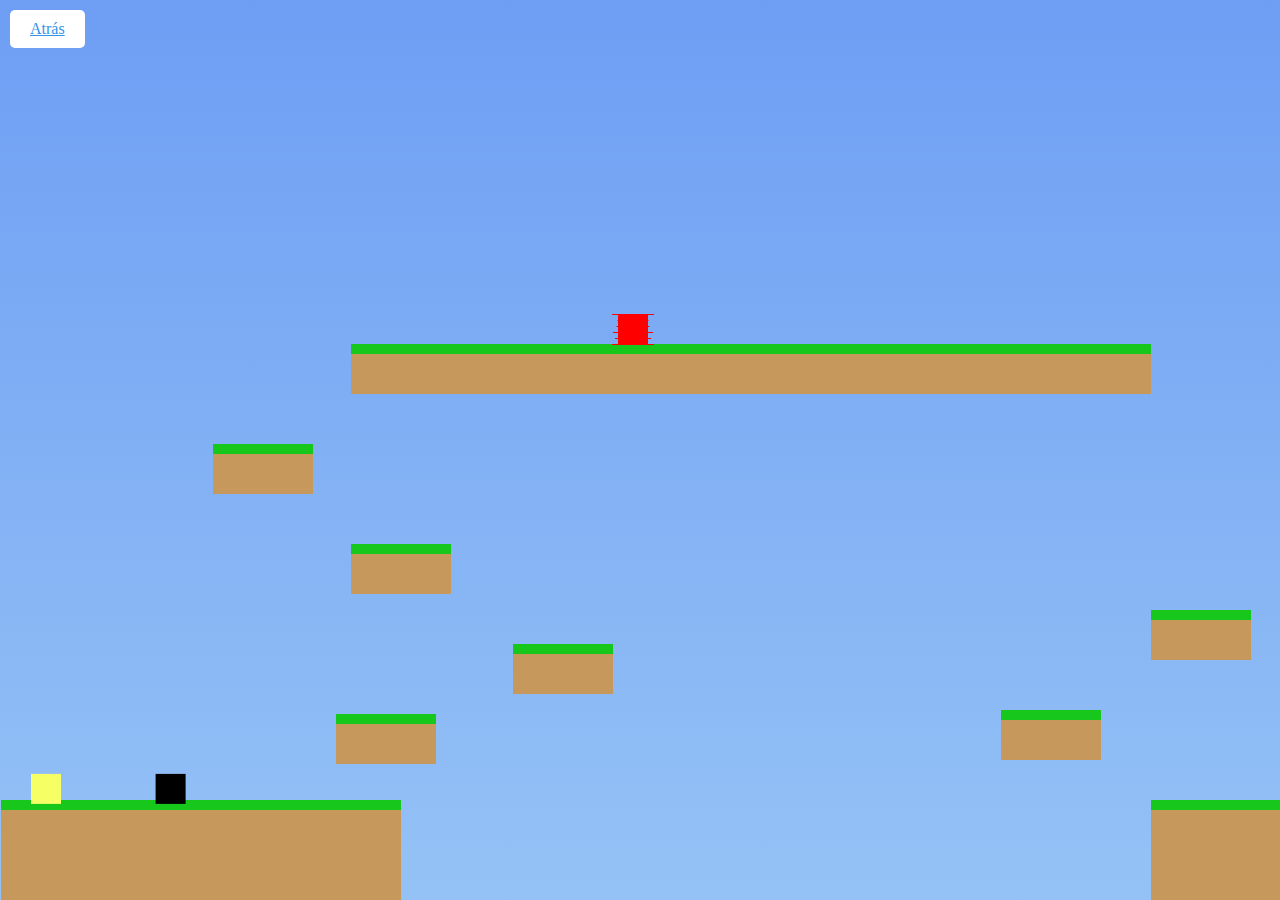
<file: index.html>
<!DOCTYPE html>
<html lang="en">

<style>
    .back-button {
      position: absolute;
      top: 10px;
      left: 10px;
      padding: 10px 20px;
      font-size: 1em;
      background-color: #fff;
      color: #3494e6;
      border: none;
      border-radius: 5px;
      cursor: pointer;
      transition: background-color 0.3s, color 0.3s;
    }

    .back-button:hover {
      background-color: #ec6ead;
      color: #fff;
    }
  </style>

<head>
    <meta charset="UTF-8">
    <title>Nivel 2</title>
    <meta name="viewport" content="width=device-width, initial-scale=1.0"/>
    <link rel="stylesheet" href="css/style.css">
</head>
<body onload="startGame()">

<h1 id="tittle"></h1>
<h3 id="newGame">Jugar de nuevo</h3>

<div id="btnLeft"></div>
<div id="btnRight"></div>
<div id="btnUp"></div>
<div id="btnFire"></div>
<script src="js/main.js"></script>
</body>
<a href="niveles.html" class="back-button">Atrás</a>

</html>
</file>
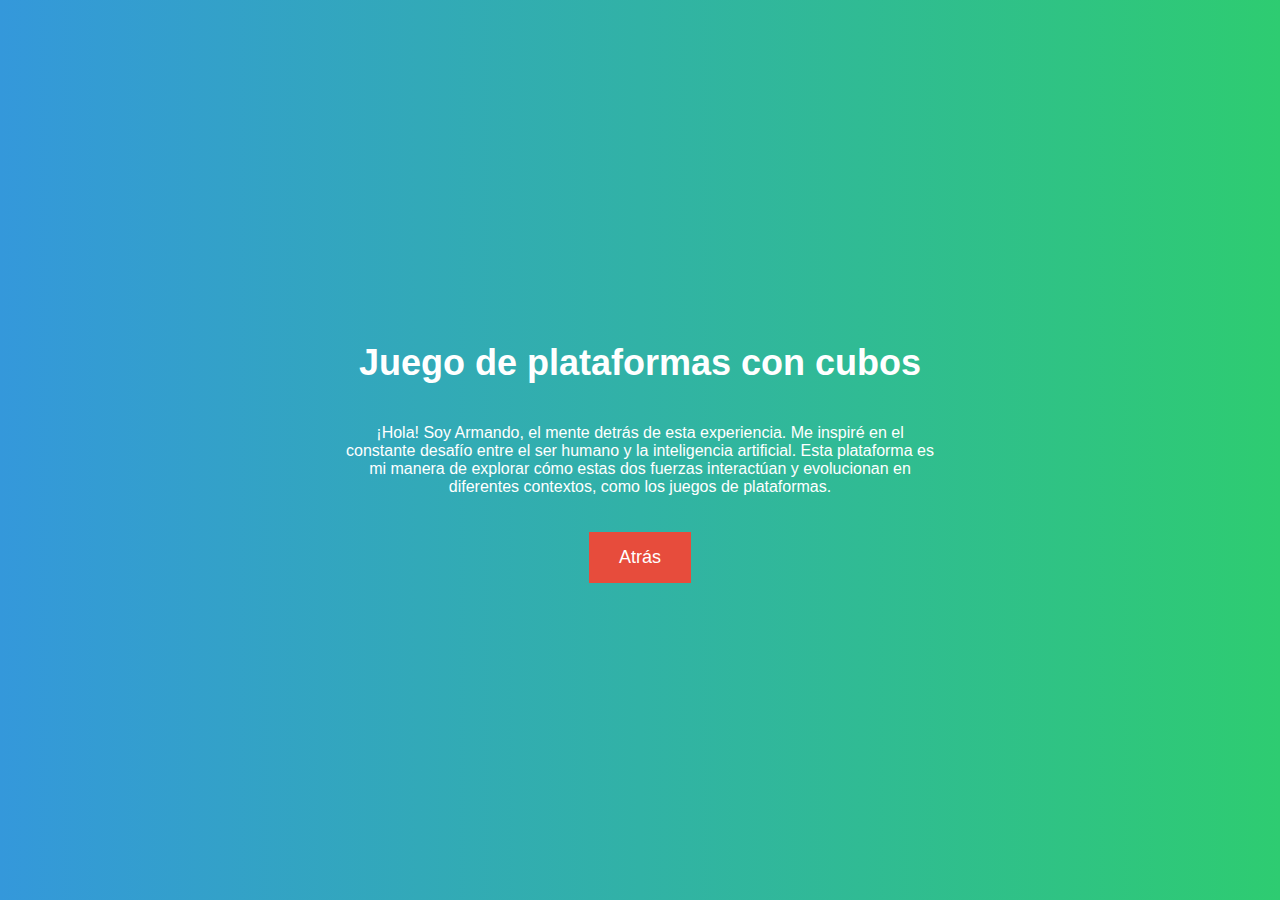
<file: creeditos.html>
<!DOCTYPE html>
<html lang="es">
<head>
    <meta charset="UTF-8">
    <meta name="viewport" content="width=device-width, initial-scale=1.0">
    <title>Creador e Inspiración</title>
    <style>
        body {
            margin: 0;
            padding: 0;
            height: 100vh;
            background: linear-gradient(to right, #3498db, #2ecc71); /* Fondo de degradado */
            display: flex;
            flex-direction: column;
            align-items: center;
            justify-content: center;
            color: #fff; /* Color del texto */
            font-family: 'Arial', sans-serif;
        }

        #creator-info {
            text-align: center;
            max-width: 600px;
            margin: auto;
            display: flex;
            flex-direction: column;
            align-items: center;
            justify-content: center;
        }

        #creator-info h1 {
            font-size: 36px; /* Tamaño de letra más grande */
        }

        #back-button {
            padding: 15px 30px;
            font-size: 18px;
            background-color: #e74c3c;
            color: #fff;
            text-decoration: none;
            border: none;
            cursor: pointer;
            margin-top: 20px; /* Espaciado superior para separar del contenido anterior */
        }
    </style>
</head>
<body>
    <div id="creator-info">
        <h1>Juego de plataformas con cubos </h1>
        <p>
            ¡Hola! Soy Armando, el mente detrás de esta experiencia. Me inspiré en el constante desafío entre el ser humano y la inteligencia artificial. Esta plataforma es mi manera de explorar cómo estas dos fuerzas interactúan y evolucionan en diferentes contextos, como los juegos de plataformas.
        </p>
        <a href="inicio.html" id="back-button">Atrás</a>
    </div>
</body>
</html>
</file>
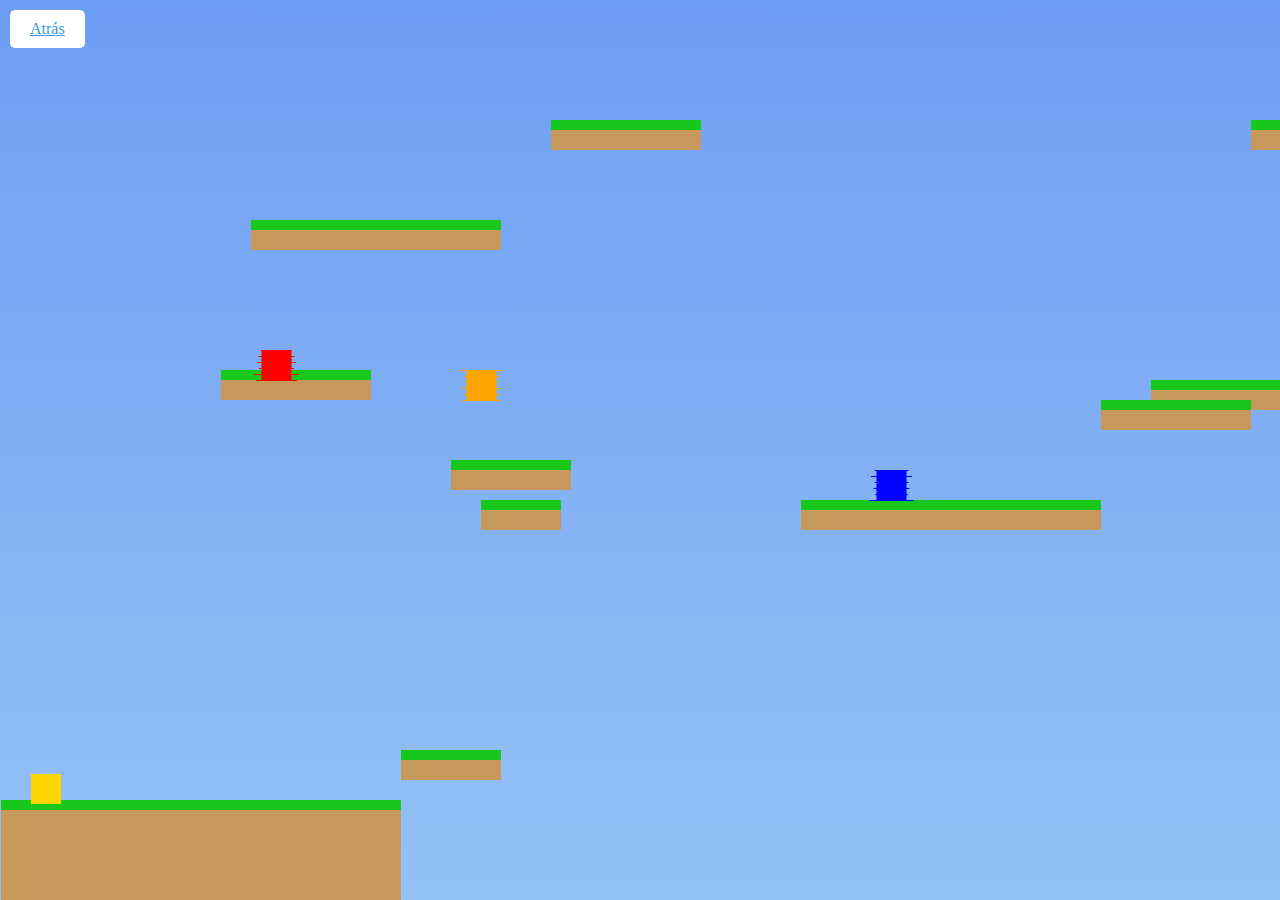
<file: index1.html>
<!DOCTYPE html>
<html lang="en">

<style>
    .back-button {
      position: absolute;
      top: 10px;
      left: 10px;
      padding: 10px 20px;
      font-size: 1em;
      background-color: #fff;
      color: #3494e6;
      border: none;
      border-radius: 5px;
      cursor: pointer;
      transition: background-color 0.3s, color 0.3s;
    }

    .back-button:hover {
      background-color: #ec6ead;
      color: #fff;
    }
  </style>

<head>
    <meta charset="UTF-8">
    <title>Nivel 3</title>
    <meta name="viewport" content="width=device-width, initial-scale=1.0"/>
    <link rel="stylesheet" href="css/style.css">
</head>
<body onload="startGame()">

<h1 id="tittle"></h1>
<h3 id="newGame">Jugar de nuevo</h3>

<div id="btnLeft"></div>
<div id="btnRight"></div>
<div id="btnUp"></div>
<div id="btnFire"></div>
<script src="js/main1.js"></script>
</body>
<a href="niveles.html" class="back-button">Atrás</a>

</html>
</file>
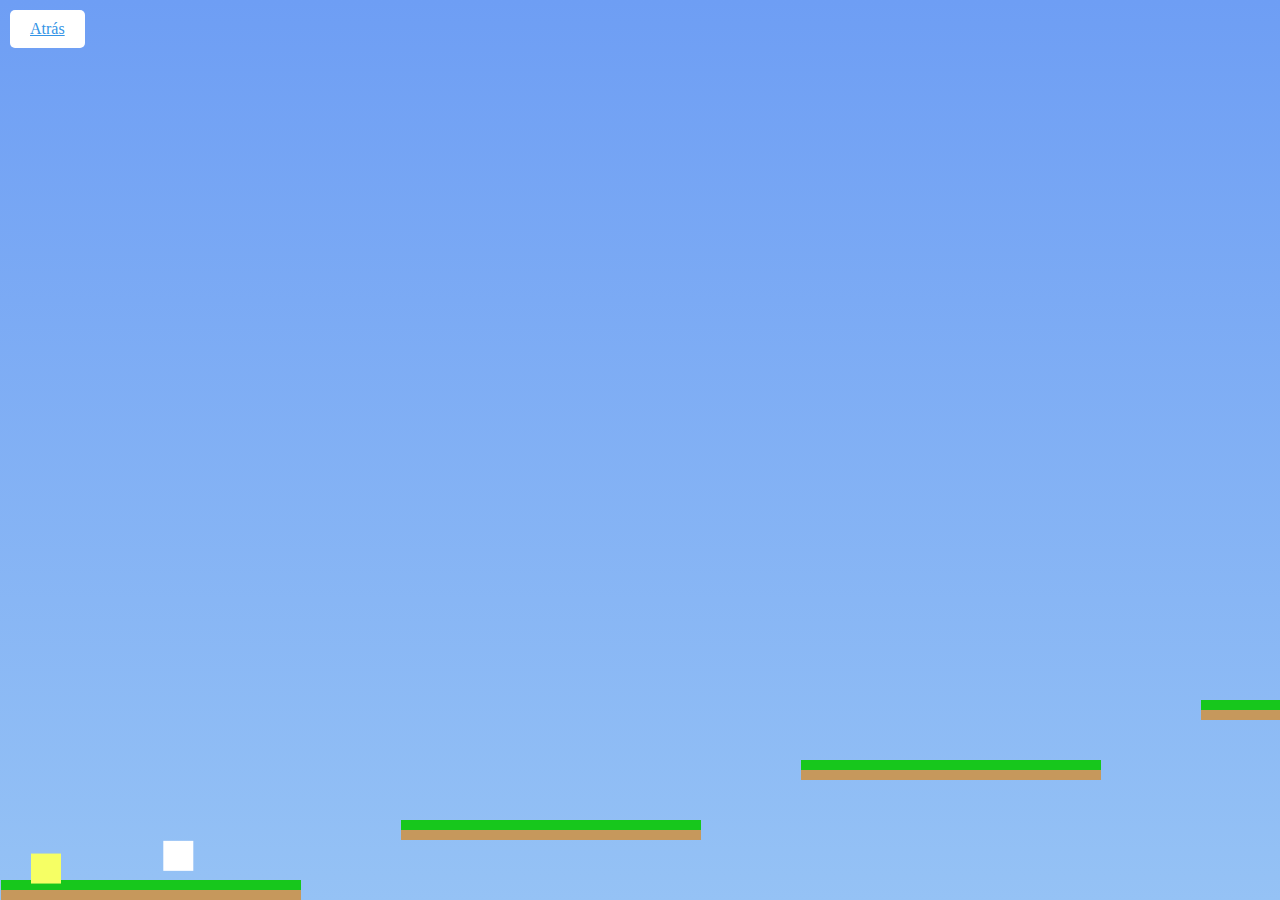
<file: index2.html>
<!DOCTYPE html>
<html lang="en">

<style>
    .back-button {
      position: absolute;
      top: 10px;
      left: 10px;
      padding: 10px 20px;
      font-size: 1em;
      background-color: #fff;
      color: #3494e6;
      border: none;
      border-radius: 5px;
      cursor: pointer;
      transition: background-color 0.3s, color 0.3s;
    }

    .back-button:hover {
      background-color: #ec6ead;
      color: #fff;
    }
  </style>

<head>
    <meta charset="UTF-8">
    <title>Nivel 1</title>
    <meta name="viewport" content="width=device-width, initial-scale=1.0"/>
    <link rel="stylesheet" href="css/style.css">
</head>
<body onload="startGame()">

<h1 id="tittle"></h1>
<h3 id="newGame">Jugar de nuevo</h3>

<div id="btnLeft"></div>
<div id="btnRight"></div>
<div id="btnUp"></div>
<div id="btnFire"></div>
<script src="js/main2.js"></script>
</body>
<a href="niveles.html" class="back-button">Atrás</a>

</html>
</file>
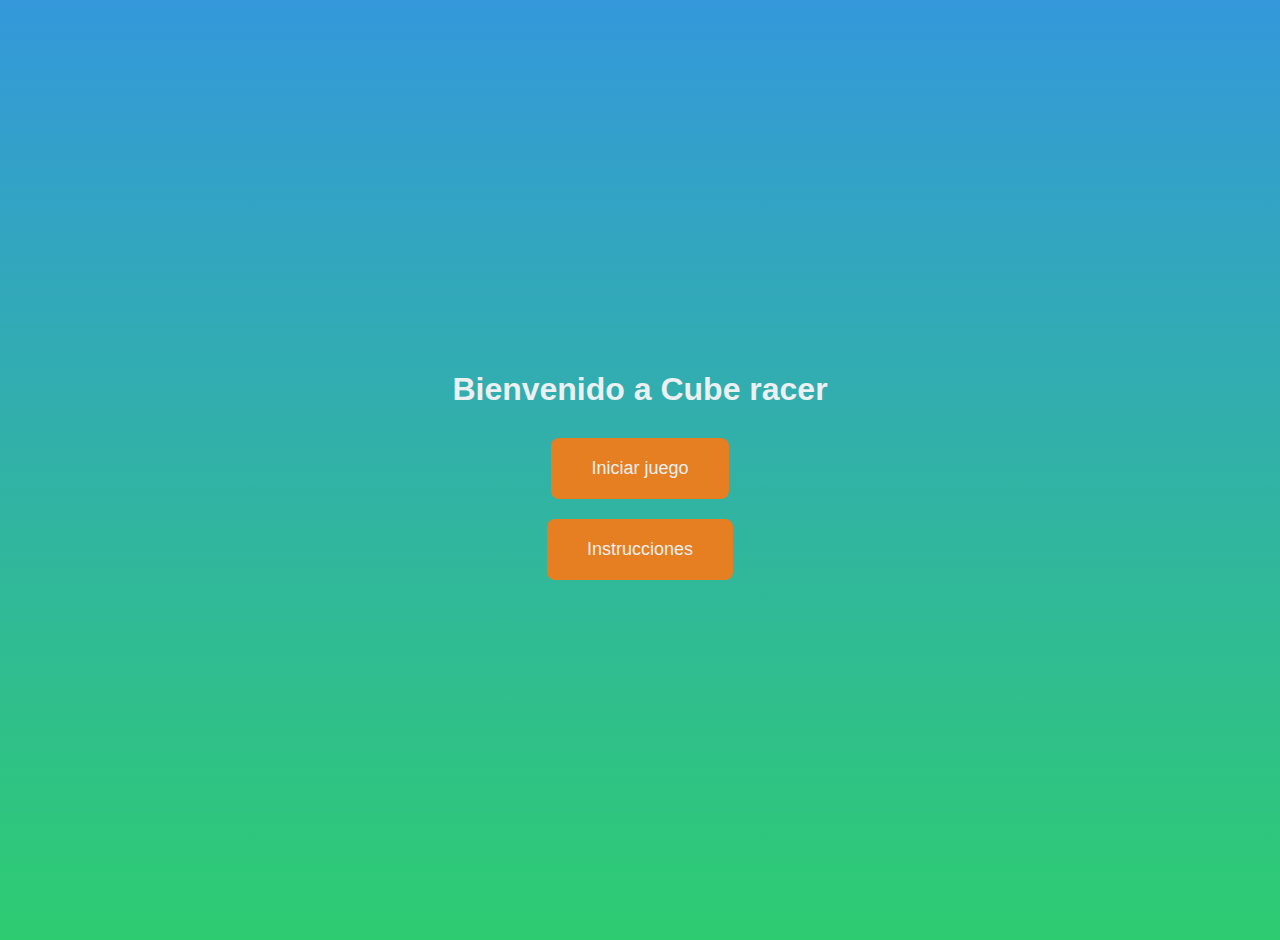
<file: Inicio.html>
<!DOCTYPE html>
<html lang="es">
<head>
    <meta charset="UTF-8">
    <meta name="viewport" content="width=device-width, initial-scale=1.0">
    <title>CUBES RACER</title>
    <style>
        body {
            background: linear-gradient(to bottom, #3498db, #2ecc71); /* Degradado entre azul y verde que abarca toda la pantalla */
            color: #ecf0f1; /* Texto blanco para mayor contraste */
            text-align: center; /* Centrar el contenido */
            padding: 20px; /* Agregar espacio alrededor del contenido */
            font-family: Arial, sans-serif; /* Establecer una fuente */
            margin: 0; /* Eliminar el margen predeterminado del body */
            height: 100vh; /* Ajustar la altura del body al 100% de la ventana */
            display: flex;
            flex-direction: column;
            align-items: center;
            justify-content: center;
        }

        h1 {
            margin-bottom: 20px; /* Agregar espacio debajo del título */
        }

        button {
            padding: 20px 40px; /* Ajusté el tamaño para hacer los botones más grandes */
            font-size: 18px;
            background-color: #e67e22; /* Fondo naranja brillante para el botón */
            color: #ecf0f1; /* Texto blanco para el botón */
            border: none; /* Eliminar borde del botón */
            border-radius: 8px; /* Agregar bordes redondeados */
            cursor: pointer; /* Cambiar el cursor al pasar sobre el botón */
            transition: background-color 0.3s; /* Agregar transición al color de fondo */
            margin-bottom: 20px; /* Agregar margen inferior al botón */
            display: block; /* Mostrar los botones como bloques para que estén uno debajo del otro */
            margin: 10px auto; /* Centrar los botones horizontalmente */
        }

        button:hover {
            background-color: #d35400; /* Cambiar el color de fondo al pasar sobre el botón */
        }

        img {
            max-width: 100%; /* Hacer que la imagen sea responsiva */
            margin-top: 20px; /* Agregar espacio sobre la imagen */
        }
    </style>
</head>

<body>
    <h1>Bienvenido a Cube racer</h1>
    
    <button onclick="window.location.href='niveles.html'">Iniciar juego</button>
    <button onclick="window.location.href='instrucciones.html'">Instrucciones</button>
    
</body>

</html>
</file>
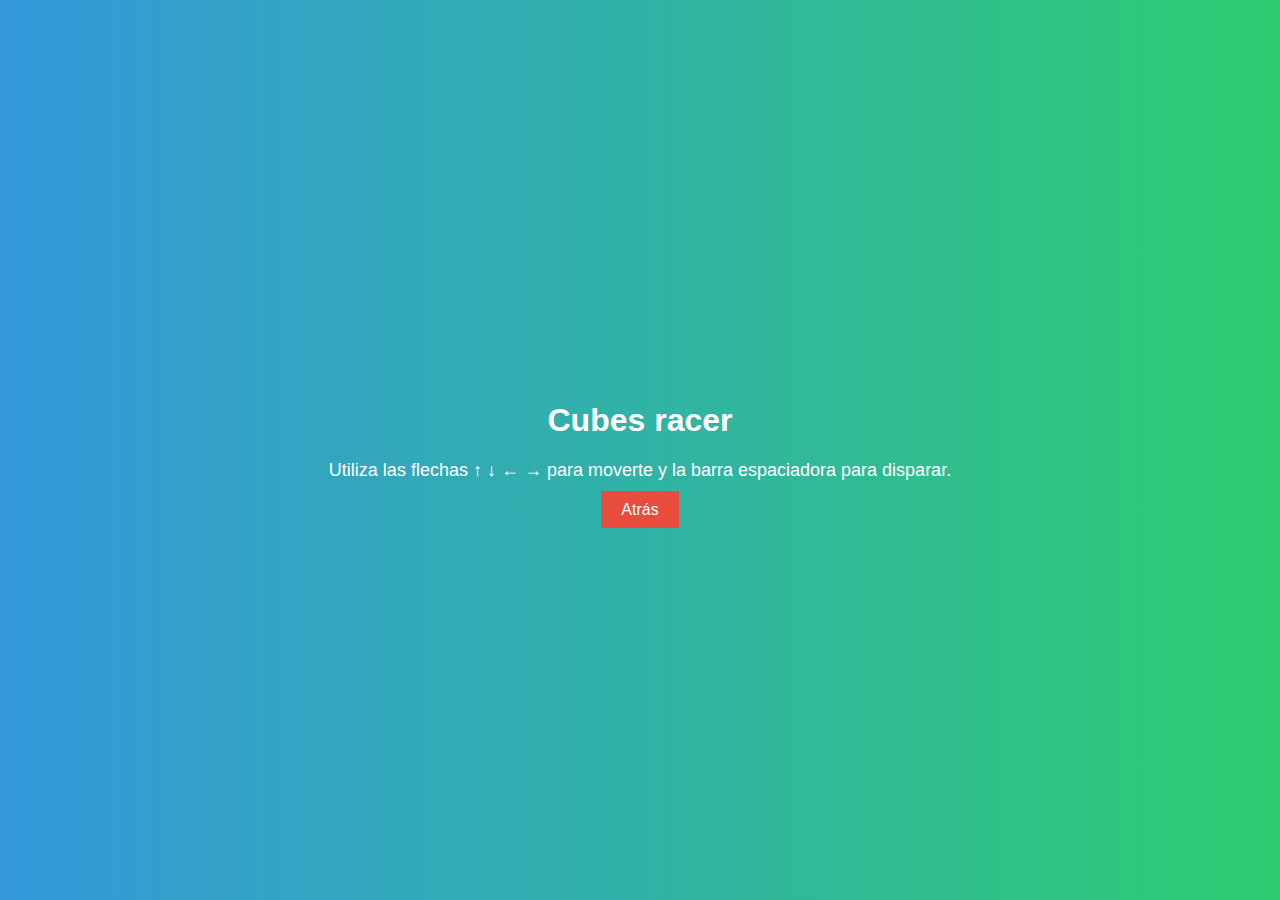
<file: instrucciones.html>
<!DOCTYPE html>
<html lang="es">
<head>
    <meta charset="UTF-8">
    <meta name="viewport" content="width=device-width, initial-scale=1.0">
    <title>Cubes racer</title>
    <style>
        body {
            margin: 0;
            padding: 0;
            height: 100vh;
            background: linear-gradient(to right, #3498db, #2ecc71); /* Fondo de degradado */
            display: flex;
            flex-direction: column;
            align-items: center;
            justify-content: center;
            color: #fff; /* Color del texto */
            font-family: 'Arial', sans-serif;
        }

        #game-container {
            text-align: center;
        }

        #instructions {
            font-size: 18px;
            margin-bottom: 20px;
        }

        #back-button {
            padding: 10px 20px;
            background-color: #e74c3c;
            color: #fff;
            text-decoration: none;
            border: none;
            cursor: pointer;
        }
    </style>
</head>
<body>
    <div id="game-container">
        <h1>Cubes racer</h1>
        <p id="instructions">
            Utiliza las flechas ↑ ↓ ← → para moverte y la barra espaciadora para disparar.
        </p>
        <!-- Tu juego y contenido adicional aquí -->
        <a href="inicio.html" id="back-button">Atrás</a>
    </div>
</body>
</html>
</file>
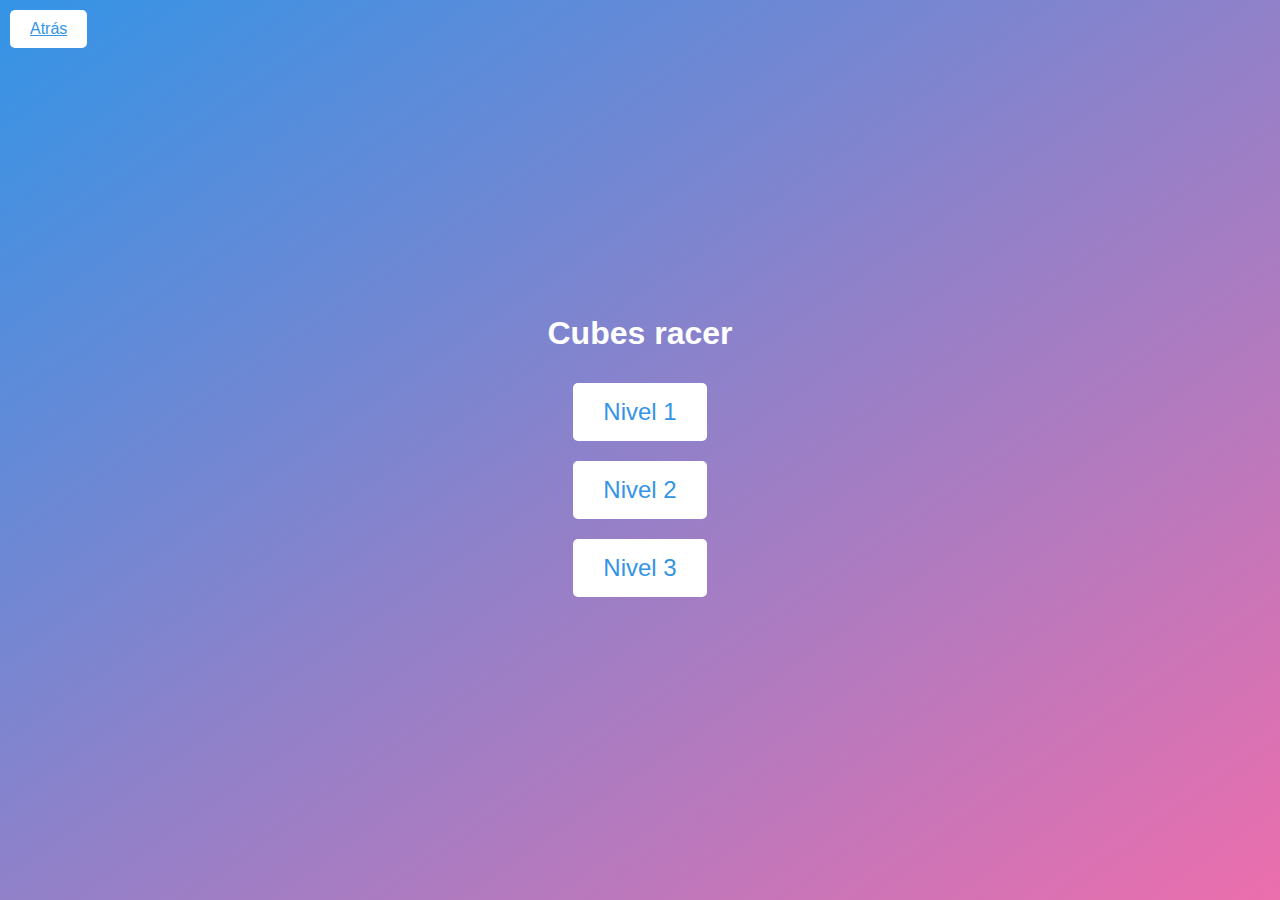
<file: niveles.html>
<!DOCTYPE html>
<html lang="es">
<head>
  <meta charset="UTF-8">
  <meta name="viewport" content="width=device-width, initial-scale=1.0">
  <title>Carrera de Cubos</title>
  <style>
    body {
      margin: 0;
      padding: 0;
      height: 100vh;
      background: linear-gradient(to bottom right, #3494e6, #ec6ead);
      display: flex;
      flex-direction: column;
      align-items: center;
      justify-content: center;
      color: #fff;
      font-family: 'Arial', sans-serif;
    }

    h1 {
      font-size: 2em;
    }

    button {
      margin: 10px;
      padding: 15px 30px;
      font-size: 1.5em;
      background-color: #fff;
      color: #3494e6;
      border: none;
      border-radius: 5px;
      cursor: pointer;
      transition: background-color 0.3s, color 0.3s;
    }

    button:hover {
      background-color: #ec6ead;
      color: #fff;
    }

    .back-button {
      position: absolute;
      top: 10px;
      left: 10px;
      padding: 10px 20px;
      font-size: 1em;
      background-color: #fff;
      color: #3494e6;
      border: none;
      border-radius: 5px;
      cursor: pointer;
      transition: background-color 0.3s, color 0.3s;
    }

    .back-button:hover {
      background-color: #ec6ead;
      color: #fff;
    }
  </style>
</head>
<body>
  <a href="Inicio.html" class="back-button">Atrás</a>
  <h1>Cubes racer</h1>
  <button onclick="window.location.href='index2.html'">Nivel 1</button>
  <button onclick="window.location.href='index.html'">Nivel 2</button>
  <button onclick="window.location.href='index1.html'">Nivel 3</button>

   <script>
    var currentLevel = 1;  // Inicia en el nivel 1

    function cargarNivel(nivel) {
      // Cambia el nivel actual
      currentLevel = nivel;

      // Llama a la función para cargar el nivel
      loadLevel(currentLevel);
    }

    function loadLevel(level) {
      switch (level) {
          case 1:
              import("./world.js").then(levelModule => {
                  levelModule.initWorld();
              });
              break;
          case 2:
              import("./world2.js").then(levelModule => {
                  levelModule.initLevel2();
              });
              break;
          case 3:
              import("./world3.js").then(levelModule => {
                  levelModule.initLevel3();
              });
              break;
          // Agrega más casos según la cantidad de niveles que tengas
      }
    }

    // Puedes llamar a esta función para cambiar el nivel
    function cambiarNivel(nuevoNivel) {
      cargarNivel(nuevoNivel);
    }
  </script>

</body>


</html>
</file>
<file: css/style.css>
:root {
    --ground: rgb(198, 152, 92);
    --lightGrass: rgb(23, 199, 28);
    --darkGrass: rgb(14, 108, 17);
    --lightSky: rgb(149,194,245);
    --darkSky: rgb(110,158,244);
    --player: rgb(246, 255, 100);
    --playerOpacity: rgba(246, 255, 100, 0.26);
}

canvas{
    background: linear-gradient(var(--darkSky), var(--lightSky));
    opacity: 1;
transition: 0.2s;
    position: absolute;

}


h1{
width: 100vw;
    position: absolute;

    text-align: center;

    top: 50%;
    transform: translateY(-50%);
    margin-top: -100px;
    color: white;

}



#newGame{

    position: absolute;


right: 50%;
    top: 50%;
    transform: translate(50%, -50%);

    color: white;
    background-color:var( --ground);
    padding: 10px;
    border-radius: 10px;
    visibility: hidden;
}

#newGame:hover{
    cursor: pointer;
}

body {
    overflow:hidden;
padding: 0;
    margin: 0;
    background-color: black;
}
</file>
